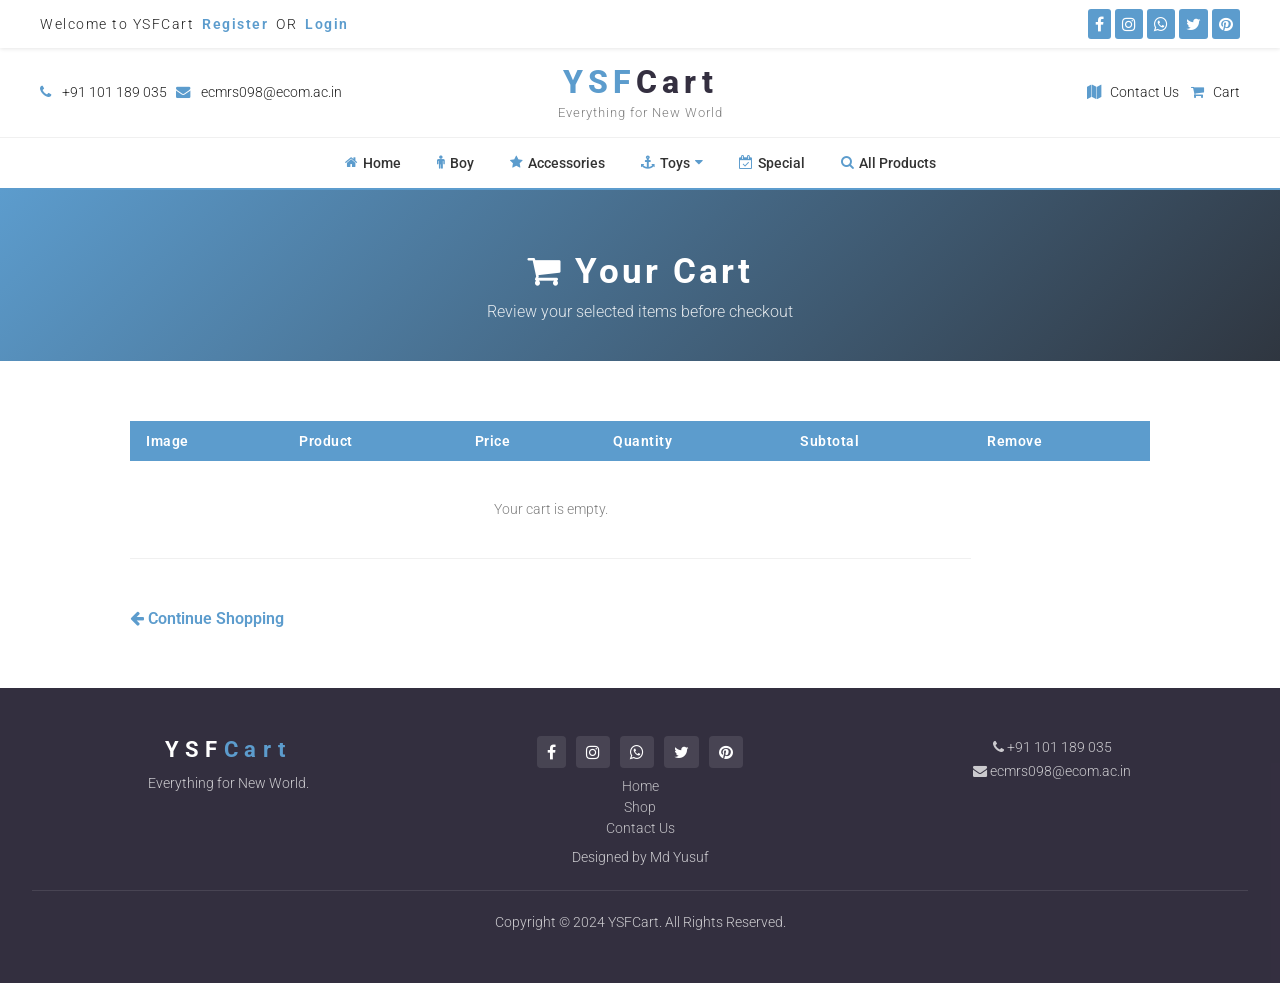
<file: pages/cart.html>
<!DOCTYPE html>
<html lang="en">
<head>
    <meta charset="UTF-8">
    <meta name="viewport" content="width=device-width, initial-scale=1.0">
    <meta name="description" content="Your YSFCart shopping cart — review and checkout your selected items.">
    <title>Cart — YSFCart</title>
    <link rel="preconnect" href="https://fonts.googleapis.com">
    <link rel="preconnect" href="https://fonts.gstatic.com" crossorigin>
    <link href="https://fonts.googleapis.com/css2?family=Akaya+Kanadaka&family=Roboto:wght@300;400;500&display=swap" rel="stylesheet">
    <link rel="stylesheet" href="https://cdnjs.cloudflare.com/ajax/libs/font-awesome/4.7.0/css/font-awesome.min.css">
    <link rel="stylesheet" href="../assets/css/styles.css">
    <link rel="stylesheet" href="../assets/css/mediaquery.css">
    <style>
        .qty-btn {
            background: #eee;
            border: 1px solid #ddd;
            padding: 2px 8px;
            cursor: pointer;
            border-radius: 3px;
            font-size: 0.9rem;
            transition: background 0.2s;
        }
        .qty-btn:hover { background: var(--primary); color: white; border-color: var(--primary); }
        .remove-btn {
            background: none;
            border: none;
            color: #e74c3c;
            cursor: pointer;
            font-size: 1.1rem;
            padding: 4px 8px;
            border-radius: 3px;
            transition: background 0.2s;
        }
        .remove-btn:hover { background: #ffeaea; }
        .btn-checkout {
            padding: 12px 36px;
            background: var(--primary);
            color: white;
            border: none;
            border-radius: 6px;
            font-size: 1rem;
            font-weight: 600;
            cursor: pointer;
            letter-spacing: 1px;
            transition: background 0.3s, transform 0.2s;
        }
        .btn-checkout:hover { background: var(--primary-dark); transform: translateY(-2px); }
    </style>
</head>
<body>

<!-- ===== TOPBAR ===== -->
<nav class="nav1">
    <div class="left">
        <span>Welcome to YSFCart</span>
        <a href="register.html">Register</a> OR
        <a href="login.html">Login</a>
    </div>
    <div class="right">
        <i class="fa fa-facebook"></i>
        <i class="fa fa-instagram"></i>
        <i class="fa fa-whatsapp"></i>
        <i class="fa fa-twitter"></i>
        <i class="fa fa-pinterest"></i>
    </div>
</nav>

<!-- ===== BRAND BAR ===== -->
<nav class="nav2">
    <div class="nav2-left">
        <i class="fa fa-phone"></i> +91 101 189 035
        &nbsp;&nbsp;<i class="fa fa-envelope"></i> ecmrs098@ecom.ac.in
    </div>
    <div class="nav2-center">
        <a href="../index.html">
            <h1>YSF<span>Cart</span></h1>
        </a>
        <p>Everything for New World</p>
    </div>
    <div class="nav2-right">
        <a href="contact.html"><i class="fa fa-map"></i> Contact Us</a>
        &nbsp;&nbsp;
        <a href="cart.html" style="position:relative;">
            <i class="fa fa-shopping-cart"></i> Cart
            <span id="cart-count" style="display:none;position:absolute;top:-8px;right:-10px;background:red;color:#fff;border-radius:50%;width:18px;height:18px;font-size:0.7rem;line-height:18px;text-align:center;font-weight:700;"></span>
        </a>
    </div>
</nav>

<!-- ===== MAIN NAV ===== -->
<nav class="nav3">
    <ul>
        <li><a href="../index.html"><i class="fa fa-home"></i> Home</a></li>
        <li><a href="shop.html?cat=boy"><i class="fa fa-male"></i> Boy</a></li>
        <li><a href="shop.html?cat=accessories"><i class="fa fa-star"></i> Accessories</a></li>
        <li>
            <a href="shop.html?cat=toys"><i class="fa fa-anchor"></i> Toys <i class="fa fa-caret-down"></i></a>
            <ul>
                <li><a href="shop.html?cat=wooden"><i class="fa fa-clipboard"></i> Wooden</a></li>
                <li><a href="shop.html?cat=plastic"><i class="fa fa-circle-o"></i> Plastic</a></li>
                <li><a href="shop.html?cat=mattel"><i class="fa fa-gavel"></i> Mattel</a></li>
            </ul>
        </li>
        <li><a href="shop.html?cat=special"><i class="fa fa-calendar-check-o"></i> Special</a></li>
        <li><a href="shop.html"><i class="fa fa-search"></i> All Products</a></li>
    </ul>
</nav>

<i class="fa fa-bars" id="menubar"></i>
<div id="sidenav-overlay"></div>
<section id="sidenav">
    <ul>
        <li><a href="../index.html"><i class="fa fa-home"></i> Home</a></li>
        <li><a href="shop.html"><i class="fa fa-search"></i> All Products</a></li>
        <li><a href="cart.html"><i class="fa fa-shopping-cart"></i> Cart</a></li>
        <li><a href="contact.html"><i class="fa fa-map"></i> Contact</a></li>
        <li><a href="login.html"><i class="fa fa-sign-in"></i> Login</a></li>
        <li><a href="register.html"><i class="fa fa-user-plus"></i> Register</a></li>
    </ul>
</section>

<!-- ===== CART CONTENT ===== -->
<div class="page-hero">
    <h1><i class="fa fa-shopping-cart"></i> Your Cart</h1>
    <p>Review your selected items before checkout</p>
</div>

<div class="page-content">
    <div style="overflow-x:auto;">
        <table class="cart-table">
            <thead>
                <tr>
                    <th>Image</th>
                    <th>Product</th>
                    <th>Price</th>
                    <th>Quantity</th>
                    <th>Subtotal</th>
                    <th>Remove</th>
                </tr>
            </thead>
            <tbody id="cart-items">
                <!-- Populated by main.js -->
            </tbody>
        </table>
    </div>

    <div class="cart-summary" id="cart-summary">
        <p class="total">Total: <span id="cart-total">$0.00</span></p>
        <button class="btn-checkout" onclick="alert('Checkout coming soon!')">
            <i class="fa fa-credit-card"></i> Proceed to Checkout
        </button>
    </div>

    <p style="margin-top:20px;">
        <a href="shop.html" style="color:var(--primary);font-weight:600;">
            <i class="fa fa-arrow-left"></i> Continue Shopping
        </a>
    </p>
</div>

<!-- ===== FOOTER ===== -->
<footer>
    <div class="footer-col">
        <h2>YSF<span>Cart</span></h2>
        <p>Everything for New World.</p>
    </div>
    <div class="footer-col">
        <div class="social-icons">
            <i class="fa fa-facebook"></i>
            <i class="fa fa-instagram"></i>
            <i class="fa fa-whatsapp"></i>
            <i class="fa fa-twitter"></i>
            <i class="fa fa-pinterest"></i>
        </div>
        <div class="footer-links">
            <a href="../index.html">Home</a>
            <a href="shop.html">Shop</a>
            <a href="contact.html">Contact Us</a>
        </div>
        <p style="margin-top:10px;">Designed by Md Yusuf</p>
    </div>
    <div class="footer-col">
        <p><i class="fa fa-phone"></i> +91 101 189 035<br>
           <i class="fa fa-envelope"></i> ecmrs098@ecom.ac.in</p>
    </div>
    <div class="footer-bottom">
        <p>Copyright &copy; 2024 YSFCart. All Rights Reserved.</p>
    </div>
</footer>

<script src="../assets/js/main.js"></script>
</body>
</html>
</file>
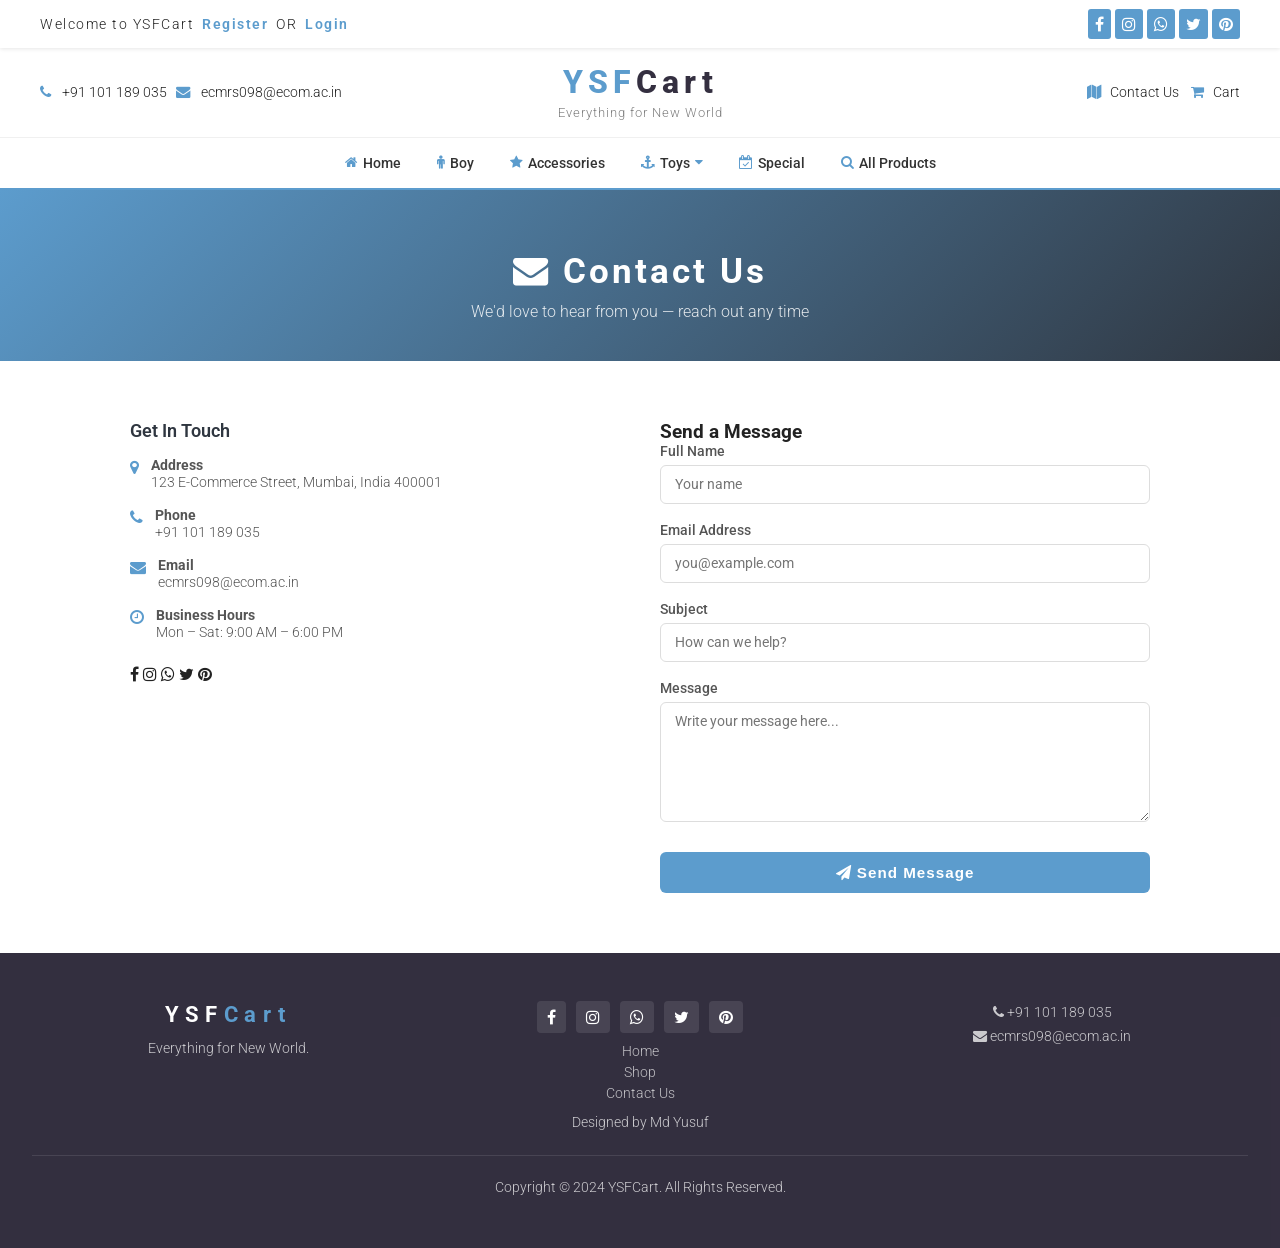
<file: pages/contact.html>
<!DOCTYPE html>
<html lang="en">
<head>
    <meta charset="UTF-8">
    <meta name="viewport" content="width=device-width, initial-scale=1.0">
    <meta name="description" content="Get in touch with YSFCart — we're here to help with orders, queries, and more.">
    <title>Contact Us — YSFCart</title>
    <link rel="preconnect" href="https://fonts.googleapis.com">
    <link rel="preconnect" href="https://fonts.gstatic.com" crossorigin>
    <link href="https://fonts.googleapis.com/css2?family=Akaya+Kanadaka&family=Roboto:wght@300;400;500&display=swap" rel="stylesheet">
    <link rel="stylesheet" href="https://cdnjs.cloudflare.com/ajax/libs/font-awesome/4.7.0/css/font-awesome.min.css">
    <link rel="stylesheet" href="../assets/css/styles.css">
    <link rel="stylesheet" href="../assets/css/mediaquery.css">
</head>
<body>

<!-- ===== TOPBAR ===== -->
<nav class="nav1">
    <div class="left">
        <span>Welcome to YSFCart</span>
        <a href="register.html">Register</a> OR
        <a href="login.html">Login</a>
    </div>
    <div class="right">
        <i class="fa fa-facebook"></i>
        <i class="fa fa-instagram"></i>
        <i class="fa fa-whatsapp"></i>
        <i class="fa fa-twitter"></i>
        <i class="fa fa-pinterest"></i>
    </div>
</nav>

<!-- ===== BRAND BAR ===== -->
<nav class="nav2">
    <div class="nav2-left">
        <i class="fa fa-phone"></i> +91 101 189 035
        &nbsp;&nbsp;<i class="fa fa-envelope"></i> ecmrs098@ecom.ac.in
    </div>
    <div class="nav2-center">
        <a href="../index.html">
            <h1>YSF<span>Cart</span></h1>
        </a>
        <p>Everything for New World</p>
    </div>
    <div class="nav2-right">
        <a href="contact.html"><i class="fa fa-map"></i> Contact Us</a>
        &nbsp;&nbsp;
        <a href="cart.html" style="position:relative;">
            <i class="fa fa-shopping-cart"></i> Cart
            <span id="cart-count" style="display:none;position:absolute;top:-8px;right:-10px;background:red;color:#fff;border-radius:50%;width:18px;height:18px;font-size:0.7rem;line-height:18px;text-align:center;font-weight:700;"></span>
        </a>
    </div>
</nav>

<!-- ===== MAIN NAV ===== -->
<nav class="nav3">
    <ul>
        <li><a href="../index.html"><i class="fa fa-home"></i> Home</a></li>
        <li><a href="shop.html?cat=boy"><i class="fa fa-male"></i> Boy</a></li>
        <li><a href="shop.html?cat=accessories"><i class="fa fa-star"></i> Accessories</a></li>
        <li>
            <a href="shop.html?cat=toys"><i class="fa fa-anchor"></i> Toys <i class="fa fa-caret-down"></i></a>
            <ul>
                <li><a href="shop.html?cat=wooden"><i class="fa fa-clipboard"></i> Wooden</a></li>
                <li><a href="shop.html?cat=plastic"><i class="fa fa-circle-o"></i> Plastic</a></li>
                <li><a href="shop.html?cat=mattel"><i class="fa fa-gavel"></i> Mattel</a></li>
            </ul>
        </li>
        <li><a href="shop.html?cat=special"><i class="fa fa-calendar-check-o"></i> Special</a></li>
        <li><a href="shop.html"><i class="fa fa-search"></i> All Products</a></li>
    </ul>
</nav>

<i class="fa fa-bars" id="menubar"></i>
<div id="sidenav-overlay"></div>
<section id="sidenav">
    <ul>
        <li><a href="../index.html"><i class="fa fa-home"></i> Home</a></li>
        <li><a href="shop.html"><i class="fa fa-search"></i> All Products</a></li>
        <li><a href="cart.html"><i class="fa fa-shopping-cart"></i> Cart</a></li>
        <li><a href="contact.html"><i class="fa fa-map"></i> Contact</a></li>
        <li><a href="login.html"><i class="fa fa-sign-in"></i> Login</a></li>
        <li><a href="register.html"><i class="fa fa-user-plus"></i> Register</a></li>
    </ul>
</section>

<!-- ===== CONTACT CONTENT ===== -->
<div class="page-hero">
    <h1><i class="fa fa-envelope"></i> Contact Us</h1>
    <p>We'd love to hear from you — reach out any time</p>
</div>

<div class="page-content">
    <div class="contact-grid">

        <!-- Contact Info -->
        <div class="contact-info">
            <h3>Get In Touch</h3>

            <div class="info-item">
                <i class="fa fa-map-marker"></i>
                <div>
                    <strong>Address</strong><br>
                    123 E-Commerce Street, Mumbai, India 400001
                </div>
            </div>

            <div class="info-item">
                <i class="fa fa-phone"></i>
                <div>
                    <strong>Phone</strong><br>
                    +91 101 189 035
                </div>
            </div>

            <div class="info-item">
                <i class="fa fa-envelope"></i>
                <div>
                    <strong>Email</strong><br>
                    ecmrs098@ecom.ac.in
                </div>
            </div>

            <div class="info-item">
                <i class="fa fa-clock-o"></i>
                <div>
                    <strong>Business Hours</strong><br>
                    Mon – Sat: 9:00 AM – 6:00 PM
                </div>
            </div>

            <div style="margin-top:24px;">
                <div class="social-icons" style="justify-content:flex-start;">
                    <i class="fa fa-facebook"></i>
                    <i class="fa fa-instagram"></i>
                    <i class="fa fa-whatsapp"></i>
                    <i class="fa fa-twitter"></i>
                    <i class="fa fa-pinterest"></i>
                </div>
            </div>
        </div>

        <!-- Contact Form -->
        <div class="contact-form">
            <h3>Send a Message</h3>
            <form id="contact-form" novalidate>
                <div class="form-group">
                    <label for="contact-name">Full Name</label>
                    <input type="text" id="contact-name" name="name" placeholder="Your name" required>
                </div>
                <div class="form-group">
                    <label for="contact-email">Email Address</label>
                    <input type="email" id="contact-email" name="email" placeholder="you@example.com" required>
                </div>
                <div class="form-group">
                    <label for="contact-subject">Subject</label>
                    <input type="text" id="contact-subject" name="subject" placeholder="How can we help?">
                </div>
                <div class="form-group">
                    <label for="contact-message">Message</label>
                    <textarea id="contact-message" name="message" placeholder="Write your message here..." required></textarea>
                </div>
                <button type="submit" class="btn-primary">
                    <i class="fa fa-paper-plane"></i> Send Message
                </button>
            </form>
        </div>

    </div>
</div>

<!-- ===== FOOTER ===== -->
<footer>
    <div class="footer-col">
        <h2>YSF<span>Cart</span></h2>
        <p>Everything for New World.</p>
    </div>
    <div class="footer-col">
        <div class="social-icons">
            <i class="fa fa-facebook"></i>
            <i class="fa fa-instagram"></i>
            <i class="fa fa-whatsapp"></i>
            <i class="fa fa-twitter"></i>
            <i class="fa fa-pinterest"></i>
        </div>
        <div class="footer-links">
            <a href="../index.html">Home</a>
            <a href="shop.html">Shop</a>
            <a href="contact.html">Contact Us</a>
        </div>
        <p style="margin-top:10px;">Designed by Md Yusuf</p>
    </div>
    <div class="footer-col">
        <p><i class="fa fa-phone"></i> +91 101 189 035<br>
           <i class="fa fa-envelope"></i> ecmrs098@ecom.ac.in</p>
    </div>
    <div class="footer-bottom">
        <p>Copyright &copy; 2024 YSFCart. All Rights Reserved.</p>
    </div>
</footer>

<script src="../assets/js/main.js"></script>
</body>
</html>
</file>
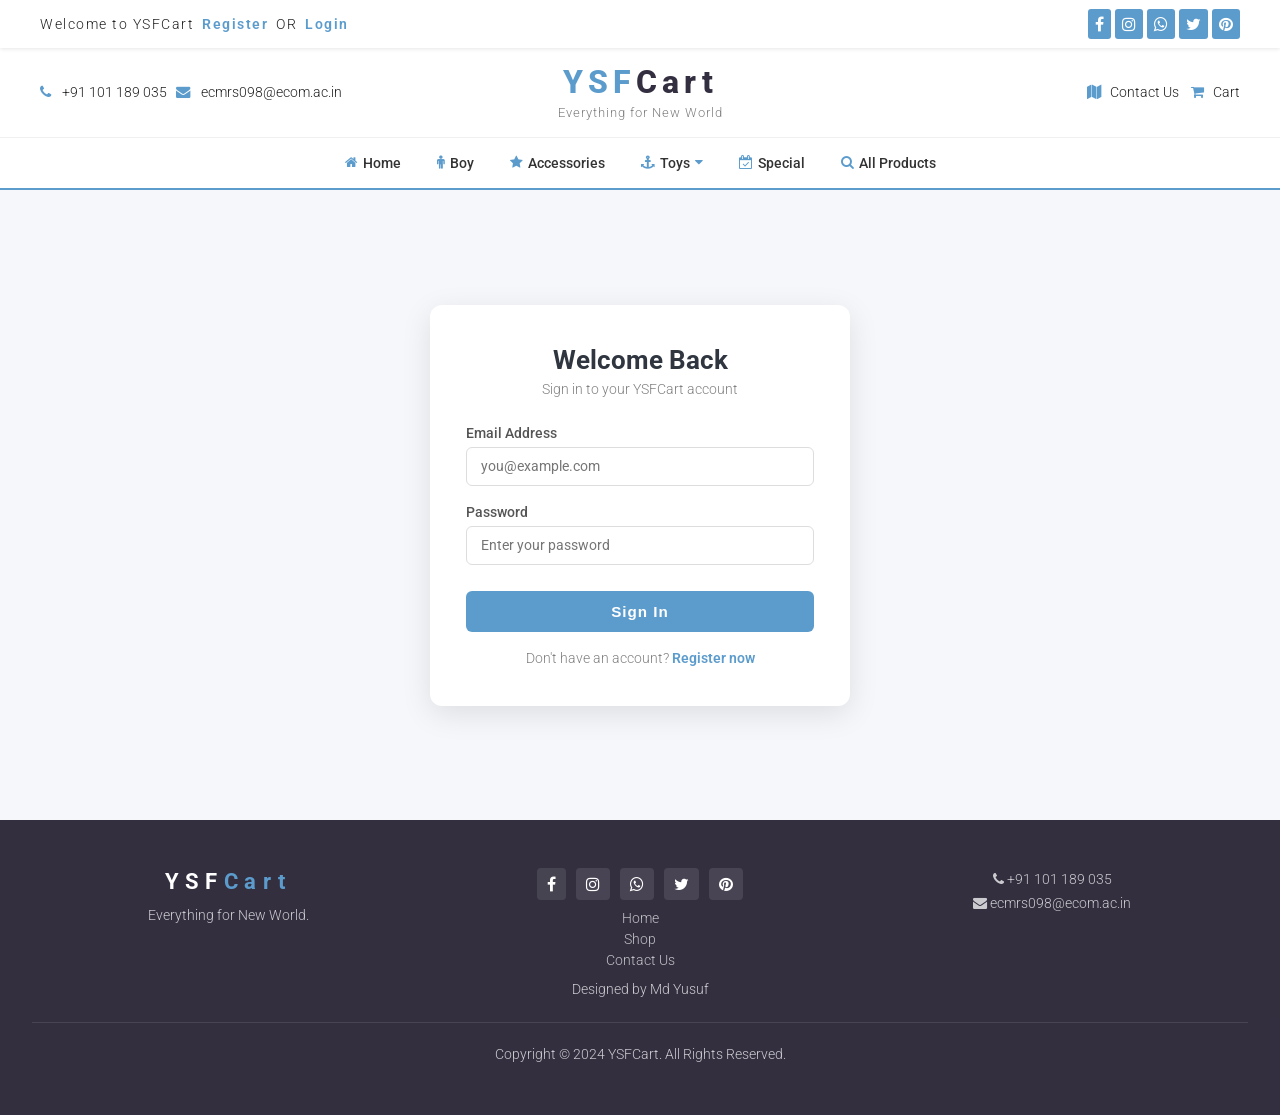
<file: pages/login.html>
<!DOCTYPE html>
<html lang="en">
<head>
    <meta charset="UTF-8">
    <meta name="viewport" content="width=device-width, initial-scale=1.0">
    <meta name="description" content="Login to your YSFCart account to manage orders, wishlist, and more.">
    <title>Login — YSFCart</title>
    <link rel="preconnect" href="https://fonts.googleapis.com">
    <link rel="preconnect" href="https://fonts.gstatic.com" crossorigin>
    <link href="https://fonts.googleapis.com/css2?family=Akaya+Kanadaka&family=Roboto:wght@300;400;500&display=swap" rel="stylesheet">
    <link rel="stylesheet" href="https://cdnjs.cloudflare.com/ajax/libs/font-awesome/4.7.0/css/font-awesome.min.css">
    <link rel="stylesheet" href="../assets/css/styles.css">
    <link rel="stylesheet" href="../assets/css/mediaquery.css">
</head>
<body>

<!-- ===== TOPBAR ===== -->
<nav class="nav1">
    <div class="left">
        <span>Welcome to YSFCart</span>
        <a href="register.html">Register</a> OR
        <a href="login.html">Login</a>
    </div>
    <div class="right">
        <i class="fa fa-facebook"></i>
        <i class="fa fa-instagram"></i>
        <i class="fa fa-whatsapp"></i>
        <i class="fa fa-twitter"></i>
        <i class="fa fa-pinterest"></i>
    </div>
</nav>

<!-- ===== BRAND BAR ===== -->
<nav class="nav2">
    <div class="nav2-left">
        <i class="fa fa-phone"></i> +91 101 189 035
        &nbsp;&nbsp;<i class="fa fa-envelope"></i> ecmrs098@ecom.ac.in
    </div>
    <div class="nav2-center">
        <a href="../index.html">
            <h1>YSF<span>Cart</span></h1>
        </a>
        <p>Everything for New World</p>
    </div>
    <div class="nav2-right">
        <a href="contact.html"><i class="fa fa-map"></i> Contact Us</a>
        &nbsp;&nbsp;
        <a href="cart.html" style="position:relative;">
            <i class="fa fa-shopping-cart"></i> Cart
            <span id="cart-count" style="display:none;position:absolute;top:-8px;right:-10px;background:red;color:#fff;border-radius:50%;width:18px;height:18px;font-size:0.7rem;line-height:18px;text-align:center;font-weight:700;"></span>
        </a>
    </div>
</nav>

<!-- ===== MAIN NAV ===== -->
<nav class="nav3">
    <ul>
        <li><a href="../index.html"><i class="fa fa-home"></i> Home</a></li>
        <li><a href="shop.html?cat=boy"><i class="fa fa-male"></i> Boy</a></li>
        <li><a href="shop.html?cat=accessories"><i class="fa fa-star"></i> Accessories</a></li>
        <li>
            <a href="shop.html?cat=toys"><i class="fa fa-anchor"></i> Toys <i class="fa fa-caret-down"></i></a>
            <ul>
                <li><a href="shop.html?cat=wooden"><i class="fa fa-clipboard"></i> Wooden</a></li>
                <li><a href="shop.html?cat=plastic"><i class="fa fa-circle-o"></i> Plastic</a></li>
                <li><a href="shop.html?cat=mattel"><i class="fa fa-gavel"></i> Mattel</a></li>
            </ul>
        </li>
        <li><a href="shop.html?cat=special"><i class="fa fa-calendar-check-o"></i> Special</a></li>
        <li><a href="shop.html"><i class="fa fa-search"></i> All Products</a></li>
    </ul>
</nav>

<i class="fa fa-bars" id="menubar"></i>
<div id="sidenav-overlay"></div>
<section id="sidenav">
    <ul>
        <li><a href="../index.html"><i class="fa fa-home"></i> Home</a></li>
        <li><a href="shop.html"><i class="fa fa-search"></i> All Products</a></li>
        <li><a href="cart.html"><i class="fa fa-shopping-cart"></i> Cart</a></li>
        <li><a href="contact.html"><i class="fa fa-map"></i> Contact</a></li>
        <li><a href="login.html"><i class="fa fa-sign-in"></i> Login</a></li>
        <li><a href="register.html"><i class="fa fa-user-plus"></i> Register</a></li>
    </ul>
</section>

<!-- ===== LOGIN FORM ===== -->
<div class="auth-wrapper">
    <div class="auth-card">
        <h2>Welcome Back</h2>
        <p class="auth-subtitle">Sign in to your YSFCart account</p>

        <form id="login-form" novalidate>
            <div class="form-group">
                <label for="login-email">Email Address</label>
                <input type="email" id="login-email" name="email" placeholder="you@example.com" required>
            </div>
            <div class="form-group">
                <label for="login-password">Password</label>
                <input type="password" id="login-password" name="password" placeholder="Enter your password" required>
            </div>
            <button type="submit" class="btn-primary">Sign In</button>
        </form>

        <p class="auth-switch">
            Don't have an account? <a href="register.html">Register now</a>
        </p>
    </div>
</div>

<!-- ===== FOOTER ===== -->
<footer>
    <div class="footer-col">
        <h2>YSF<span>Cart</span></h2>
        <p>Everything for New World.</p>
    </div>
    <div class="footer-col">
        <div class="social-icons">
            <i class="fa fa-facebook"></i>
            <i class="fa fa-instagram"></i>
            <i class="fa fa-whatsapp"></i>
            <i class="fa fa-twitter"></i>
            <i class="fa fa-pinterest"></i>
        </div>
        <div class="footer-links">
            <a href="../index.html">Home</a>
            <a href="shop.html">Shop</a>
            <a href="contact.html">Contact Us</a>
        </div>
        <p style="margin-top:10px;">Designed by Md Yusuf</p>
    </div>
    <div class="footer-col">
        <p><i class="fa fa-phone"></i> +91 101 189 035<br>
           <i class="fa fa-envelope"></i> ecmrs098@ecom.ac.in</p>
    </div>
    <div class="footer-bottom">
        <p>Copyright &copy; 2024 YSFCart. All Rights Reserved.</p>
    </div>
</footer>

<script src="../assets/js/main.js"></script>
</body>
</html>
</file>
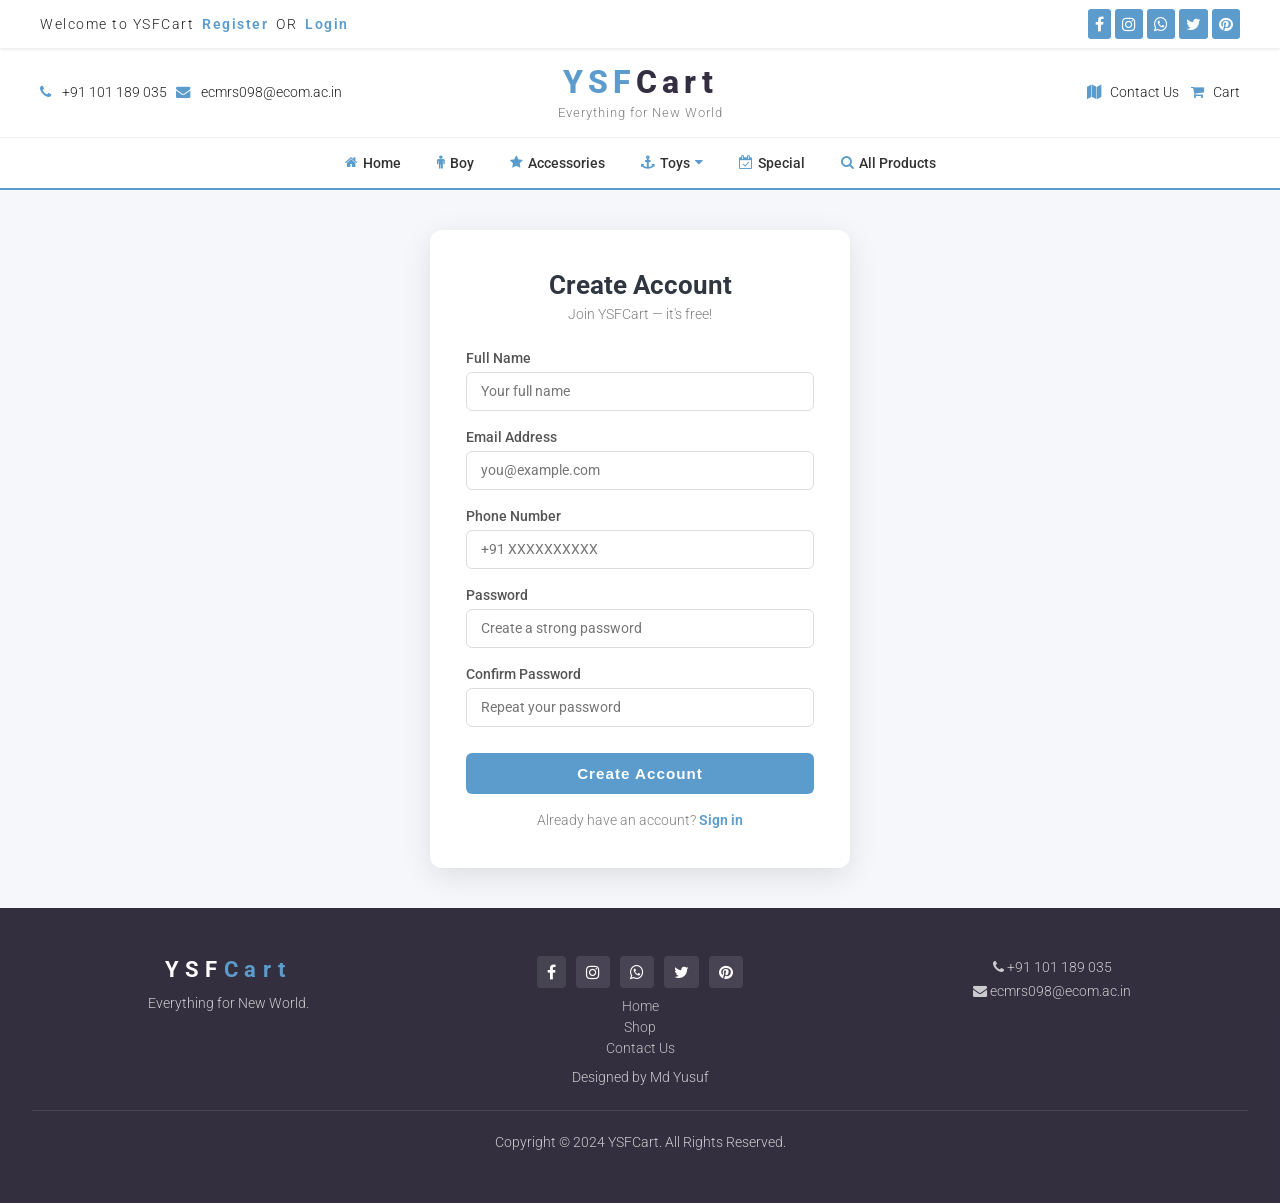
<file: pages/register.html>
<!DOCTYPE html>
<html lang="en">
<head>
    <meta charset="UTF-8">
    <meta name="viewport" content="width=device-width, initial-scale=1.0">
    <meta name="description" content="Create a new YSFCart account and start shopping today.">
    <title>Register — YSFCart</title>
    <link rel="preconnect" href="https://fonts.googleapis.com">
    <link rel="preconnect" href="https://fonts.gstatic.com" crossorigin>
    <link href="https://fonts.googleapis.com/css2?family=Akaya+Kanadaka&family=Roboto:wght@300;400;500&display=swap" rel="stylesheet">
    <link rel="stylesheet" href="https://cdnjs.cloudflare.com/ajax/libs/font-awesome/4.7.0/css/font-awesome.min.css">
    <link rel="stylesheet" href="../assets/css/styles.css">
    <link rel="stylesheet" href="../assets/css/mediaquery.css">
</head>
<body>

<!-- ===== TOPBAR ===== -->
<nav class="nav1">
    <div class="left">
        <span>Welcome to YSFCart</span>
        <a href="register.html">Register</a> OR
        <a href="login.html">Login</a>
    </div>
    <div class="right">
        <i class="fa fa-facebook"></i>
        <i class="fa fa-instagram"></i>
        <i class="fa fa-whatsapp"></i>
        <i class="fa fa-twitter"></i>
        <i class="fa fa-pinterest"></i>
    </div>
</nav>

<!-- ===== BRAND BAR ===== -->
<nav class="nav2">
    <div class="nav2-left">
        <i class="fa fa-phone"></i> +91 101 189 035
        &nbsp;&nbsp;<i class="fa fa-envelope"></i> ecmrs098@ecom.ac.in
    </div>
    <div class="nav2-center">
        <a href="../index.html">
            <h1>YSF<span>Cart</span></h1>
        </a>
        <p>Everything for New World</p>
    </div>
    <div class="nav2-right">
        <a href="contact.html"><i class="fa fa-map"></i> Contact Us</a>
        &nbsp;&nbsp;
        <a href="cart.html" style="position:relative;">
            <i class="fa fa-shopping-cart"></i> Cart
            <span id="cart-count" style="display:none;position:absolute;top:-8px;right:-10px;background:red;color:#fff;border-radius:50%;width:18px;height:18px;font-size:0.7rem;line-height:18px;text-align:center;font-weight:700;"></span>
        </a>
    </div>
</nav>

<!-- ===== MAIN NAV ===== -->
<nav class="nav3">
    <ul>
        <li><a href="../index.html"><i class="fa fa-home"></i> Home</a></li>
        <li><a href="shop.html?cat=boy"><i class="fa fa-male"></i> Boy</a></li>
        <li><a href="shop.html?cat=accessories"><i class="fa fa-star"></i> Accessories</a></li>
        <li>
            <a href="shop.html?cat=toys"><i class="fa fa-anchor"></i> Toys <i class="fa fa-caret-down"></i></a>
            <ul>
                <li><a href="shop.html?cat=wooden"><i class="fa fa-clipboard"></i> Wooden</a></li>
                <li><a href="shop.html?cat=plastic"><i class="fa fa-circle-o"></i> Plastic</a></li>
                <li><a href="shop.html?cat=mattel"><i class="fa fa-gavel"></i> Mattel</a></li>
            </ul>
        </li>
        <li><a href="shop.html?cat=special"><i class="fa fa-calendar-check-o"></i> Special</a></li>
        <li><a href="shop.html"><i class="fa fa-search"></i> All Products</a></li>
    </ul>
</nav>

<i class="fa fa-bars" id="menubar"></i>
<div id="sidenav-overlay"></div>
<section id="sidenav">
    <ul>
        <li><a href="../index.html"><i class="fa fa-home"></i> Home</a></li>
        <li><a href="shop.html"><i class="fa fa-search"></i> All Products</a></li>
        <li><a href="cart.html"><i class="fa fa-shopping-cart"></i> Cart</a></li>
        <li><a href="contact.html"><i class="fa fa-map"></i> Contact</a></li>
        <li><a href="login.html"><i class="fa fa-sign-in"></i> Login</a></li>
        <li><a href="register.html"><i class="fa fa-user-plus"></i> Register</a></li>
    </ul>
</section>

<!-- ===== REGISTER FORM ===== -->
<div class="auth-wrapper">
    <div class="auth-card">
        <h2>Create Account</h2>
        <p class="auth-subtitle">Join YSFCart — it's free!</p>

        <form id="register-form" novalidate>
            <div class="form-group">
                <label for="reg-name">Full Name</label>
                <input type="text" id="reg-name" name="name" placeholder="Your full name" required>
            </div>
            <div class="form-group">
                <label for="reg-email">Email Address</label>
                <input type="email" id="reg-email" name="email" placeholder="you@example.com" required>
            </div>
            <div class="form-group">
                <label for="reg-phone">Phone Number</label>
                <input type="tel" id="reg-phone" name="phone" placeholder="+91 XXXXXXXXXX">
            </div>
            <div class="form-group">
                <label for="reg-password">Password</label>
                <input type="password" id="reg-password" name="password" placeholder="Create a strong password" required>
            </div>
            <div class="form-group">
                <label for="reg-confirm">Confirm Password</label>
                <input type="password" id="reg-confirm" name="confirm" placeholder="Repeat your password" required>
            </div>
            <button type="submit" class="btn-primary">Create Account</button>
        </form>

        <p class="auth-switch">
            Already have an account? <a href="login.html">Sign in</a>
        </p>
    </div>
</div>

<!-- ===== FOOTER ===== -->
<footer>
    <div class="footer-col">
        <h2>YSF<span>Cart</span></h2>
        <p>Everything for New World.</p>
    </div>
    <div class="footer-col">
        <div class="social-icons">
            <i class="fa fa-facebook"></i>
            <i class="fa fa-instagram"></i>
            <i class="fa fa-whatsapp"></i>
            <i class="fa fa-twitter"></i>
            <i class="fa fa-pinterest"></i>
        </div>
        <div class="footer-links">
            <a href="../index.html">Home</a>
            <a href="shop.html">Shop</a>
            <a href="contact.html">Contact Us</a>
        </div>
        <p style="margin-top:10px;">Designed by Md Yusuf</p>
    </div>
    <div class="footer-col">
        <p><i class="fa fa-phone"></i> +91 101 189 035<br>
           <i class="fa fa-envelope"></i> ecmrs098@ecom.ac.in</p>
    </div>
    <div class="footer-bottom">
        <p>Copyright &copy; 2024 YSFCart. All Rights Reserved.</p>
    </div>
</footer>

<script src="../assets/js/main.js"></script>
</body>
</html>
</file>
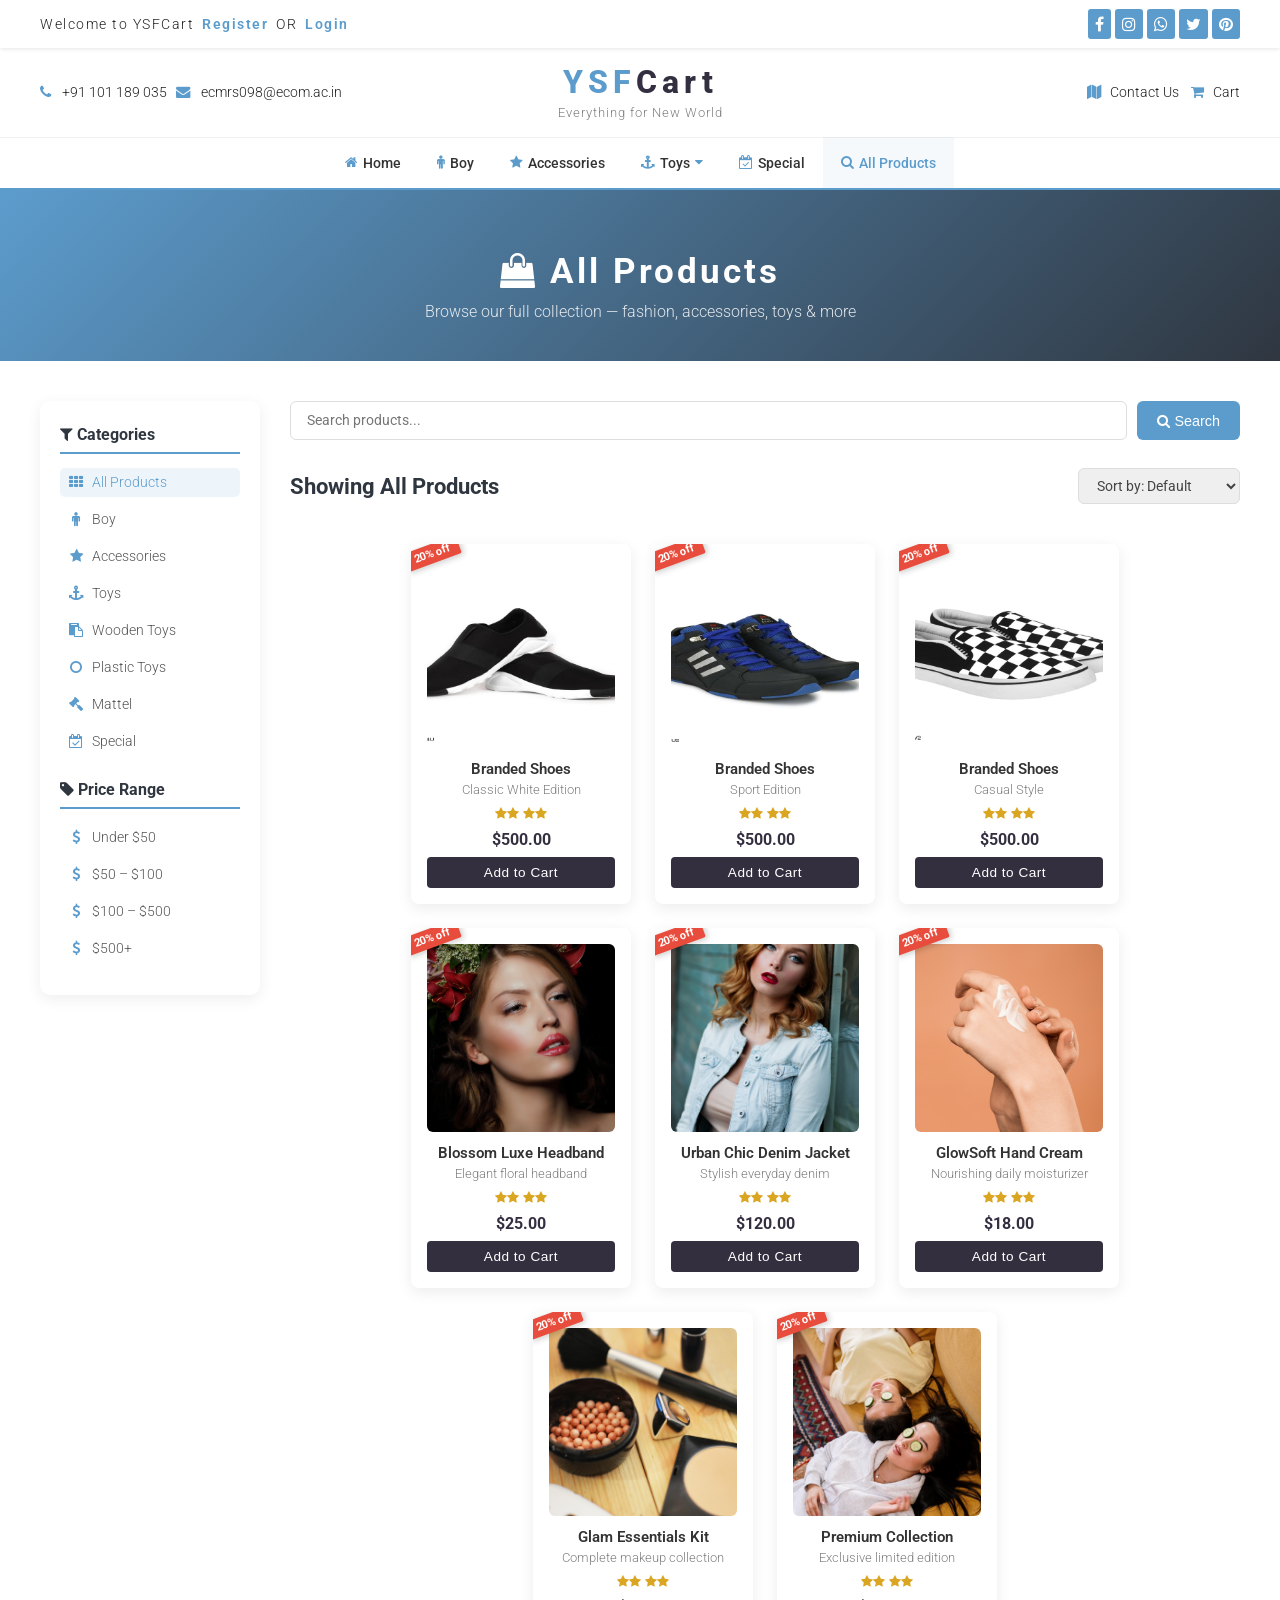
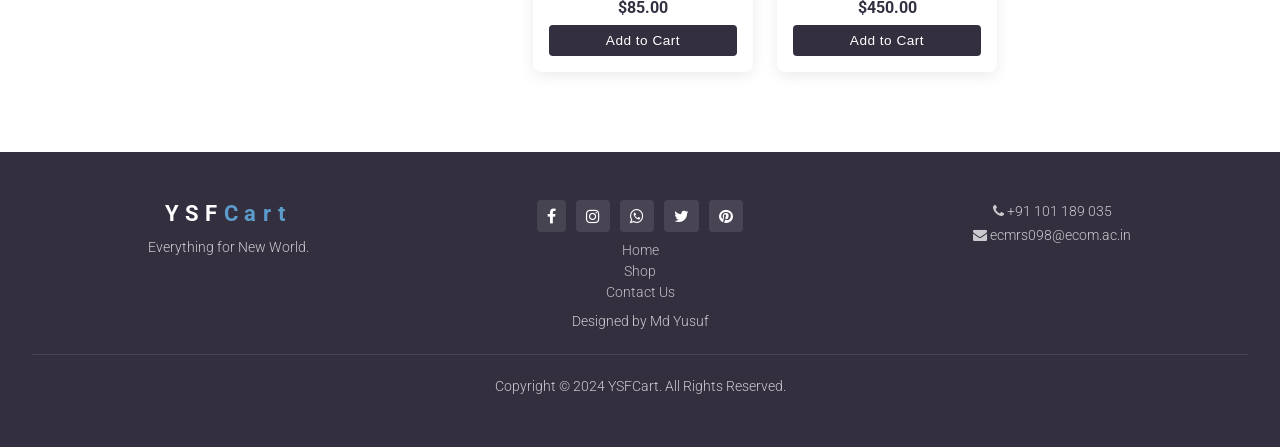
<file: pages/shop.html>
<!DOCTYPE html>
<html lang="en">
<head>
    <meta charset="UTF-8">
    <meta name="viewport" content="width=device-width, initial-scale=1.0">
    <meta name="description" content="Browse all products on YSFCart — shoes, accessories, toys, beauty, and more.">
    <title>Shop — YSFCart</title>
    <link rel="preconnect" href="https://fonts.googleapis.com">
    <link rel="preconnect" href="https://fonts.gstatic.com" crossorigin>
    <link href="https://fonts.googleapis.com/css2?family=Akaya+Kanadaka&family=Roboto:wght@300;400;500&display=swap" rel="stylesheet">
    <link rel="stylesheet" href="https://cdnjs.cloudflare.com/ajax/libs/font-awesome/4.7.0/css/font-awesome.min.css">
    <link rel="stylesheet" href="../assets/css/styles.css">
    <link rel="stylesheet" href="../assets/css/mediaquery.css">
    <style>
        .shop-layout {
            display: flex;
            gap: 30px;
            padding: 40px;
            align-items: flex-start;
        }
        .shop-sidebar {
            flex: 0 0 220px;
            background: #fff;
            border-radius: 10px;
            padding: 24px 20px;
            box-shadow: 0 4px 15px rgba(0,0,0,0.07);
            position: sticky;
            top: 20px;
        }
        .shop-sidebar h3 {
            font-size: 1rem;
            font-weight: 700;
            color: var(--light);
            margin-bottom: 14px;
            padding-bottom: 8px;
            border-bottom: 2px solid var(--primary);
        }
        .shop-sidebar ul {
            list-style: none;
        }
        .shop-sidebar ul li {
            margin: 8px 0;
        }
        .shop-sidebar ul li a {
            color: #555;
            font-size: 0.9rem;
            display: flex;
            align-items: center;
            gap: 8px;
            padding: 6px 8px;
            border-radius: 5px;
            transition: all 0.2s;
            text-decoration: none;
        }
        .shop-sidebar ul li a:hover,
        .shop-sidebar ul li a.active {
            background: rgba(92,156,205,0.1);
            color: var(--primary);
        }
        .shop-sidebar ul li a i {
            color: var(--primary);
            width: 16px;
            text-align: center;
        }
        .shop-main { flex: 1; }
        .shop-header {
            display: flex;
            justify-content: space-between;
            align-items: center;
            margin-bottom: 24px;
            flex-wrap: wrap;
            gap: 12px;
        }
        .shop-header h2 {
            font-size: 1.4rem;
            font-weight: 700;
            color: var(--light);
        }
        .shop-header select {
            padding: 8px 14px;
            border: 1.5px solid #ddd;
            border-radius: 6px;
            font-size: 0.88rem;
            font-family: inherit;
            outline: none;
            cursor: pointer;
            color: #444;
        }
        .shop-search {
            display: flex;
            gap: 10px;
            margin-bottom: 28px;
        }
        .shop-search input {
            flex: 1;
            padding: 10px 16px;
            border: 1.5px solid #ddd;
            border-radius: 6px;
            font-size: 0.9rem;
            font-family: inherit;
            outline: none;
            transition: border-color 0.3s;
        }
        .shop-search input:focus { border-color: var(--primary); }
        .shop-search button {
            padding: 10px 20px;
            background: var(--primary);
            color: white;
            border: none;
            border-radius: 6px;
            cursor: pointer;
            font-size: 0.9rem;
            transition: background 0.3s;
        }
        .shop-search button:hover { background: var(--primary-dark); }
        @media (max-width: 768px) {
            .shop-layout { flex-direction: column; padding: 20px; }
            .shop-sidebar { position: static; width: 100%; }
        }
    </style>
</head>
<body>

<!-- ===== TOPBAR ===== -->
<nav class="nav1">
    <div class="left">
        <span>Welcome to YSFCart</span>
        <a href="register.html">Register</a> OR
        <a href="login.html">Login</a>
    </div>
    <div class="right">
        <i class="fa fa-facebook"></i>
        <i class="fa fa-instagram"></i>
        <i class="fa fa-whatsapp"></i>
        <i class="fa fa-twitter"></i>
        <i class="fa fa-pinterest"></i>
    </div>
</nav>

<!-- ===== BRAND BAR ===== -->
<nav class="nav2">
    <div class="nav2-left">
        <i class="fa fa-phone"></i> +91 101 189 035
        &nbsp;&nbsp;<i class="fa fa-envelope"></i> ecmrs098@ecom.ac.in
    </div>
    <div class="nav2-center">
        <a href="../index.html">
            <h1>YSF<span>Cart</span></h1>
        </a>
        <p>Everything for New World</p>
    </div>
    <div class="nav2-right">
        <a href="contact.html"><i class="fa fa-map"></i> Contact Us</a>
        &nbsp;&nbsp;
        <a href="cart.html" style="position:relative;">
            <i class="fa fa-shopping-cart"></i> Cart
            <span id="cart-count" style="display:none;position:absolute;top:-8px;right:-10px;background:red;color:#fff;border-radius:50%;width:18px;height:18px;font-size:0.7rem;line-height:18px;text-align:center;font-weight:700;"></span>
        </a>
    </div>
</nav>

<!-- ===== MAIN NAV ===== -->
<nav class="nav3">
    <ul>
        <li><a href="../index.html"><i class="fa fa-home"></i> Home</a></li>
        <li><a href="shop.html?cat=boy"><i class="fa fa-male"></i> Boy</a></li>
        <li><a href="shop.html?cat=accessories"><i class="fa fa-star"></i> Accessories</a></li>
        <li>
            <a href="shop.html?cat=toys"><i class="fa fa-anchor"></i> Toys <i class="fa fa-caret-down"></i></a>
            <ul>
                <li><a href="shop.html?cat=wooden"><i class="fa fa-clipboard"></i> Wooden</a></li>
                <li><a href="shop.html?cat=plastic"><i class="fa fa-circle-o"></i> Plastic</a></li>
                <li><a href="shop.html?cat=mattel"><i class="fa fa-gavel"></i> Mattel</a></li>
            </ul>
        </li>
        <li><a href="shop.html?cat=special"><i class="fa fa-calendar-check-o"></i> Special</a></li>
        <li><a href="shop.html" class="active"><i class="fa fa-search"></i> All Products</a></li>
    </ul>
</nav>

<i class="fa fa-bars" id="menubar"></i>
<div id="sidenav-overlay"></div>
<section id="sidenav">
    <ul>
        <li><a href="../index.html"><i class="fa fa-home"></i> Home</a></li>
        <li><a href="shop.html"><i class="fa fa-search"></i> All Products</a></li>
        <li><a href="cart.html"><i class="fa fa-shopping-cart"></i> Cart</a></li>
        <li><a href="contact.html"><i class="fa fa-map"></i> Contact</a></li>
        <li><a href="login.html"><i class="fa fa-sign-in"></i> Login</a></li>
        <li><a href="register.html"><i class="fa fa-user-plus"></i> Register</a></li>
    </ul>
</section>

<!-- ===== PAGE HERO ===== -->
<div class="page-hero">
    <h1><i class="fa fa-shopping-bag"></i> All Products</h1>
    <p>Browse our full collection — fashion, accessories, toys & more</p>
</div>

<!-- ===== SHOP LAYOUT ===== -->
<div class="shop-layout">

    <!-- Sidebar -->
    <aside class="shop-sidebar">
        <h3><i class="fa fa-filter"></i> Categories</h3>
        <ul>
            <li><a href="shop.html" class="active"><i class="fa fa-th"></i> All Products</a></li>
            <li><a href="shop.html?cat=boy"><i class="fa fa-male"></i> Boy</a></li>
            <li><a href="shop.html?cat=accessories"><i class="fa fa-star"></i> Accessories</a></li>
            <li><a href="shop.html?cat=toys"><i class="fa fa-anchor"></i> Toys</a></li>
            <li><a href="shop.html?cat=wooden"><i class="fa fa-clipboard"></i> Wooden Toys</a></li>
            <li><a href="shop.html?cat=plastic"><i class="fa fa-circle-o"></i> Plastic Toys</a></li>
            <li><a href="shop.html?cat=mattel"><i class="fa fa-gavel"></i> Mattel</a></li>
            <li><a href="shop.html?cat=special"><i class="fa fa-calendar-check-o"></i> Special</a></li>
        </ul>

        <h3 style="margin-top:24px;"><i class="fa fa-tag"></i> Price Range</h3>
        <ul>
            <li><a href="shop.html?price=0-50"><i class="fa fa-dollar"></i> Under $50</a></li>
            <li><a href="shop.html?price=50-100"><i class="fa fa-dollar"></i> $50 – $100</a></li>
            <li><a href="shop.html?price=100-500"><i class="fa fa-dollar"></i> $100 – $500</a></li>
            <li><a href="shop.html?price=500+"><i class="fa fa-dollar"></i> $500+</a></li>
        </ul>
    </aside>

    <!-- Main Content -->
    <div class="shop-main">
        <div class="shop-search">
            <input type="text" id="shop-search-input" placeholder="Search products...">
            <button onclick="alert('Search coming soon!')"><i class="fa fa-search"></i> Search</button>
        </div>

        <div class="shop-header">
            <h2>Showing All Products</h2>
            <select id="shop-sort">
                <option value="default">Sort by: Default</option>
                <option value="price-asc">Price: Low to High</option>
                <option value="price-desc">Price: High to Low</option>
                <option value="name-asc">Name: A to Z</option>
            </select>
        </div>

        <!-- Product Grid -->
        <div class="card-container">

            <div class="card">
                <span class="badge">20% off</span>
                <div class="card-img">
                    <img src="../assets/images/s2.jpg" alt="Branded Shoes - Classic White">
                </div>
                <h2>Branded Shoes</h2>
                <p class="card-desc">Classic White Edition</p>
                <div class="card-stars">
                    <i class="fa fa-star"></i><i class="fa fa-star"></i>
                    <i class="fa fa-star"></i><i class="fa fa-star"></i>
                </div>
                <p class="card-price">$500.00</p>
                <button class="btn-cart">Add to Cart</button>
            </div>

            <div class="card">
                <span class="badge">20% off</span>
                <div class="card-img">
                    <img src="../assets/images/s3.jpg" alt="Branded Shoes - Sport">
                </div>
                <h2>Branded Shoes</h2>
                <p class="card-desc">Sport Edition</p>
                <div class="card-stars">
                    <i class="fa fa-star"></i><i class="fa fa-star"></i>
                    <i class="fa fa-star"></i><i class="fa fa-star"></i>
                </div>
                <p class="card-price">$500.00</p>
                <button class="btn-cart">Add to Cart</button>
            </div>

            <div class="card">
                <span class="badge">20% off</span>
                <div class="card-img">
                    <img src="../assets/images/s8.jpg" alt="Branded Shoes - Casual">
                </div>
                <h2>Branded Shoes</h2>
                <p class="card-desc">Casual Style</p>
                <div class="card-stars">
                    <i class="fa fa-star"></i><i class="fa fa-star"></i>
                    <i class="fa fa-star"></i><i class="fa fa-star"></i>
                </div>
                <p class="card-price">$500.00</p>
                <button class="btn-cart">Add to Cart</button>
            </div>

            <div class="card">
                <span class="badge">20% off</span>
                <div class="card-img">
                    <img src="../assets/images/bu1.jpg" alt="Blossom Luxe Headband">
                </div>
                <h2>Blossom Luxe Headband</h2>
                <p class="card-desc">Elegant floral headband</p>
                <div class="card-stars">
                    <i class="fa fa-star"></i><i class="fa fa-star"></i>
                    <i class="fa fa-star"></i><i class="fa fa-star"></i>
                </div>
                <p class="card-price">$25.00</p>
                <button class="btn-cart">Add to Cart</button>
            </div>

            <div class="card">
                <span class="badge">20% off</span>
                <div class="card-img">
                    <img src="../assets/images/bu2.jpg" alt="Urban Chic Denim Jacket">
                </div>
                <h2>Urban Chic Denim Jacket</h2>
                <p class="card-desc">Stylish everyday denim</p>
                <div class="card-stars">
                    <i class="fa fa-star"></i><i class="fa fa-star"></i>
                    <i class="fa fa-star"></i><i class="fa fa-star"></i>
                </div>
                <p class="card-price">$120.00</p>
                <button class="btn-cart">Add to Cart</button>
            </div>

            <div class="card">
                <span class="badge">20% off</span>
                <div class="card-img">
                    <img src="../assets/images/bu3.jpg" alt="GlowSoft Hand Cream">
                </div>
                <h2>GlowSoft Hand Cream</h2>
                <p class="card-desc">Nourishing daily moisturizer</p>
                <div class="card-stars">
                    <i class="fa fa-star"></i><i class="fa fa-star"></i>
                    <i class="fa fa-star"></i><i class="fa fa-star"></i>
                </div>
                <p class="card-price">$18.00</p>
                <button class="btn-cart">Add to Cart</button>
            </div>

            <div class="card">
                <span class="badge">20% off</span>
                <div class="card-img">
                    <img src="../assets/images/bu4.jpg" alt="Glam Essentials Kit">
                </div>
                <h2>Glam Essentials Kit</h2>
                <p class="card-desc">Complete makeup collection</p>
                <div class="card-stars">
                    <i class="fa fa-star"></i><i class="fa fa-star"></i>
                    <i class="fa fa-star"></i><i class="fa fa-star"></i>
                </div>
                <p class="card-price">$85.00</p>
                <button class="btn-cart">Add to Cart</button>
            </div>

            <div class="card">
                <span class="badge">20% off</span>
                <div class="card-img">
                    <img src="../assets/images/bu8.jpg" alt="Premium Collection">
                </div>
                <h2>Premium Collection</h2>
                <p class="card-desc">Exclusive limited edition</p>
                <div class="card-stars">
                    <i class="fa fa-star"></i><i class="fa fa-star"></i>
                    <i class="fa fa-star"></i><i class="fa fa-star"></i>
                </div>
                <p class="card-price">$450.00</p>
                <button class="btn-cart">Add to Cart</button>
            </div>

        </div>
    </div>
</div>

<!-- ===== FOOTER ===== -->
<footer>
    <div class="footer-col">
        <h2>YSF<span>Cart</span></h2>
        <p>Everything for New World.</p>
    </div>
    <div class="footer-col">
        <div class="social-icons">
            <i class="fa fa-facebook"></i>
            <i class="fa fa-instagram"></i>
            <i class="fa fa-whatsapp"></i>
            <i class="fa fa-twitter"></i>
            <i class="fa fa-pinterest"></i>
        </div>
        <div class="footer-links">
            <a href="../index.html">Home</a>
            <a href="shop.html">Shop</a>
            <a href="contact.html">Contact Us</a>
        </div>
        <p style="margin-top:10px;">Designed by Md Yusuf</p>
    </div>
    <div class="footer-col">
        <p><i class="fa fa-phone"></i> +91 101 189 035<br>
           <i class="fa fa-envelope"></i> ecmrs098@ecom.ac.in</p>
    </div>
    <div class="footer-bottom">
        <p>Copyright &copy; 2024 YSFCart. All Rights Reserved.</p>
    </div>
</footer>

<script src="../assets/js/main.js"></script>
</body>
</html>
</file>
<file: assets/css/styles.css>
/* =============================================
   YSFCart — Core Styles
   ============================================= */

/* ---------- Reset ---------- */
* {
    padding: 0;
    margin: 0;
    box-sizing: border-box;
}

/* ---------- Root Variables ---------- */
:root {
    --primary: rgb(92, 156, 205);
    --primary-dark: rgb(60, 120, 170);
    --secondary: rgba(15, 10, 29, 0.849);
    --light: #2f3640;
    --text-muted: gray;
    --white: #ffffff;
    --card-shadow: 0 4px 15px rgba(0, 0, 0, 0.08);
    --transition: 0.3s ease-in-out;
}

/* ---------- Base ---------- */
body {
    font-family: "Roboto", sans-serif;
    font-weight: 300;
    font-style: normal;
    color: #222;
}

a {
    text-decoration: none;
    color: inherit;
}

ul {
    list-style: none;
}

/* =============================================
   HEADER
   ============================================= */
header {
    width: 100%;
}

/* ---------- NAV 1 — Topbar ---------- */
.nav1 {
    width: 100%;
    height: 48px;
    display: flex;
    justify-content: space-between;
    align-items: center;
    padding: 0 40px;
    box-shadow: 0 1px 4px rgba(0, 0, 0, 0.1);
    background: #fff;
    z-index: 10;
    position: relative;
}

.nav1 .left {
    display: flex;
    align-items: center;
    gap: 8px;
    letter-spacing: 1.5px;
    font-size: 0.85rem;
}

.nav1 .left a {
    color: var(--primary);
    font-weight: 600;
    transition: color var(--transition);
}

.nav1 .left a:hover {
    color: var(--primary-dark);
}

.nav1 .right {
    display: flex;
    align-items: center;
    gap: 4px;
}

.nav1 .right i {
    font-size: 16px;
    background-color: var(--primary);
    color: var(--white);
    padding: 7px;
    cursor: pointer;
    border-radius: 3px;
    transition: transform 0.5s ease-out, background-color var(--transition);
}

.nav1 .right i:hover {
    transform: rotate(360deg);
    background-color: var(--primary-dark);
}

/* ---------- NAV 2 — Brand bar ---------- */
.nav2 {
    width: 100%;
    height: 90px;
    display: flex;
    justify-content: space-between;
    align-items: center;
    padding: 0 40px;
    border-bottom: 1px solid #f0f0f0;
}

.nav2 .nav2-left,
.nav2 .nav2-center,
.nav2 .nav2-right {
    flex: 1;
    text-align: center;
    cursor: pointer;
}

.nav2 .nav2-left {
    text-align: left;
    font-size: 0.9rem;
}

.nav2 .nav2-left i {
    margin-right: 8px;
    color: var(--primary);
}

.nav2 .nav2-center h1 {
    color: var(--primary);
    font-size: 2rem;
    letter-spacing: 5px;
    font-weight: 800;
    line-height: 1.1;
}

.nav2 .nav2-center h1 span {
    color: var(--secondary);
}

.nav2 .nav2-center p {
    color: var(--text-muted);
    font-size: 0.82rem;
    margin-top: 4px;
    letter-spacing: 1px;
}

.nav2 .nav2-right {
    text-align: right;
    font-size: 0.9rem;
}

.nav2 .nav2-right i {
    margin-right: 6px;
    color: var(--primary);
}

/* ---------- NAV 3 — Main navigation ---------- */
.nav3 {
    width: 100%;
    height: 52px;
    background: #fff;
    border-bottom: 2px solid var(--primary);
    position: relative;
}

.nav3 ul {
    display: flex;
    justify-content: center;
    align-items: center;
    height: 100%;
    gap: 0;
}

.nav3 ul > li {
    position: relative;
    height: 52px;
    display: flex;
    align-items: center;
}

.nav3 ul > li > a {
    display: flex;
    align-items: center;
    gap: 5px;
    padding: 0 18px;
    height: 100%;
    font-weight: 500;
    font-size: 0.9rem;
    color: #333;
    transition: color var(--transition), background var(--transition);
}

.nav3 ul > li > a:hover,
.nav3 ul > li > a.active {
    color: var(--primary);
    background: rgba(92, 156, 205, 0.06);
}

.nav3 ul > li > a i {
    color: var(--primary);
    font-size: 0.85rem;
}

/* Dropdown */
.nav3 ul > li > ul {
    display: none;
    position: absolute;
    top: 52px;
    left: 0;
    min-width: 150px;
    background: #fff;
    box-shadow: 0 4px 12px rgba(0, 0, 0, 0.12);
    border-top: 2px solid var(--primary);
    z-index: 100;
}

.nav3 ul > li > ul li {
    border-bottom: 1px solid #f0f0f0;
}

.nav3 ul > li > ul li a {
    display: flex;
    align-items: center;
    gap: 6px;
    padding: 10px 16px;
    font-size: 0.88rem;
    color: #444;
    transition: color var(--transition), background var(--transition);
}

.nav3 ul > li > ul li a:hover {
    color: var(--primary);
    background: #f8f8f8;
}

.nav3 ul > li:hover > ul {
    display: block;
}

/* ---------- Mobile Sidenav ---------- */
#sidenav {
    display: none;
    width: 0;
    height: 100vh;
    position: fixed;
    top: 0;
    left: 0;
    z-index: 200;
    background-color: var(--light);
    padding-top: 70px;
    overflow: hidden;
    transition: width 0.4s ease-in-out;
}

#sidenav.open {
    width: 260px;
}

#sidenav ul li {
    border-bottom: 1px solid rgba(255, 255, 255, 0.07);
}

#sidenav ul li a {
    display: flex;
    align-items: center;
    gap: 10px;
    padding: 14px 24px;
    color: #ddd;
    font-size: 0.95rem;
    font-weight: 400;
    transition: color var(--transition), background var(--transition);
}

#sidenav ul li a:hover {
    color: var(--primary);
    background: rgba(255, 255, 255, 0.05);
}

#sidenav ul li a i {
    color: var(--primary);
    width: 18px;
    text-align: center;
}

/* Sidenav sub-menu */
#sidenav .sub-menu {
    display: none;
    background: rgba(0, 0, 0, 0.2);
}

#sidenav .sub-menu li a {
    padding-left: 52px;
    font-size: 0.88rem;
}

#sidenav li.has-sub > a .caret {
    margin-left: auto;
    transition: transform var(--transition);
}

#sidenav li.has-sub.open > a .caret {
    transform: rotate(180deg);
}

#sidenav li.has-sub.open > .sub-menu {
    display: block;
}

/* Close overlay */
#sidenav-overlay {
    display: none;
    position: fixed;
    inset: 0;
    z-index: 199;
    background: rgba(0, 0, 0, 0.4);
}

#sidenav-overlay.active {
    display: block;
}

/* Hamburger */
#menubar {
    display: none;
    position: fixed;
    top: 14px;
    right: 14px;
    z-index: 300;
    background-color: var(--primary);
    color: var(--white);
    font-size: 1.4rem;
    padding: 8px 12px;
    cursor: pointer;
    border-radius: 4px;
    box-shadow: var(--card-shadow);
    transition: background-color var(--transition);
}

#menubar:hover {
    background-color: var(--primary-dark);
}

/* =============================================
   HERO / FEATURED SECTION
   ============================================= */
.featured {
    width: 100%;
    height: 65vh;
    min-height: 380px;
    background:
        linear-gradient(to right, rgba(0, 0, 0, 0.85) 25%, rgba(0, 0, 0, 0.1)),
        url('../images/g1.jpg') center/cover no-repeat;
    position: relative;
    display: flex;
    align-items: center;
}

.featured-text {
    max-width: 480px;
    margin-left: 8%;
    color: var(--white);
    padding: 20px;
    font-family: "Akaya Kanadaka", system-ui;
}

.featured-text h2 {
    font-size: 2.4rem;
    letter-spacing: 4px;
    margin-bottom: 16px;
    line-height: 1.2;
}

.featured-text button {
    padding: 12px 28px;
    border: none;
    outline: none;
    background-color: var(--primary);
    color: var(--white);
    cursor: pointer;
    font-size: 0.9rem;
    font-weight: 600;
    letter-spacing: 2px;
    border-radius: 3px;
    transition: background-color var(--transition), transform var(--transition);
    display: block;
    margin-bottom: 16px;
}

.featured-text button:hover {
    background-color: var(--primary-dark);
    transform: translateY(-2px);
}

/* =============================================
   PRODUCTS SECTION
   ============================================= */
.latest {
    padding: 60px 50px;
}

.product-intro {
    text-align: center;
    margin-bottom: 10px;
}

.product-intro h1 {
    color: var(--primary);
    letter-spacing: 0.2rem;
    font-size: 2rem;
    font-weight: 800;
}

.product-intro h1 span {
    color: var(--secondary);
}

.product-intro p {
    color: var(--text-muted);
    margin: 12px 0 0;
    font-size: 0.95rem;
    max-width: 600px;
    margin-inline: auto;
    line-height: 1.6;
}

/* ---------- Card Grid ---------- */
.card-container {
    width: 100%;
    display: flex;
    justify-content: center;
    align-items: stretch;
    gap: 24px;
    margin: 40px 0;
    flex-wrap: wrap;
}

.card-container .card {
    flex: 0 1 220px;
    padding: 16px;
    border-radius: 8px;
    background: #fff;
    box-shadow: var(--card-shadow);
    position: relative;
    overflow: hidden;
    transition: transform var(--transition), box-shadow var(--transition);
    text-align: center;
}

.card:hover {
    transform: translateY(-6px);
    box-shadow: 0 12px 30px rgba(0, 0, 0, 0.13);
}

.card .card-img {
    width: 100%;
    aspect-ratio: 1 / 1;
    overflow: hidden;
    border-radius: 6px;
    margin-bottom: 12px;
}

.card .card-img img {
    width: 100%;
    height: 100%;
    object-fit: cover;
    transition: transform 0.5s ease-in-out;
}

.card:hover .card-img img {
    transform: scale(1.07);
}

.card h2 {
    font-size: 0.95rem;
    font-weight: 600;
    color: #333;
    margin-bottom: 4px;
    transition: color var(--transition);
}

.card:hover h2 {
    color: var(--primary);
}

.card .card-desc {
    font-size: 0.8rem;
    color: var(--text-muted);
    margin-bottom: 6px;
}

.card .card-stars i {
    color: goldenrod;
    font-size: 0.8rem;
}

.card .card-price {
    font-size: 1rem;
    font-weight: 700;
    color: var(--secondary);
    margin: 8px 0;
}

.card .btn-cart {
    display: inline-block;
    width: 100%;
    padding: 8px 0;
    background-color: var(--secondary);
    color: var(--white);
    border: none;
    outline: none;
    cursor: pointer;
    font-size: 0.85rem;
    font-weight: 500;
    border-radius: 4px;
    transition: background-color var(--transition), transform var(--transition);
    letter-spacing: 0.5px;
}

.card .btn-cart:hover {
    background-color: var(--primary);
    transform: scale(1.02);
}

/* Discount badge */
.card .badge {
    position: absolute;
    top: 10px;
    left: -6px;
    background-color: #e74c3c;
    color: white;
    font-size: 0.7rem;
    font-weight: 700;
    padding: 3px 10px;
    transform: rotate(-20deg);
    transform-origin: left center;
    box-shadow: 2px 2px 6px rgba(0,0,0,0.2);
    border-radius: 2px;
}

/* =============================================
   TRENDS / SWIPER SECTION
   ============================================= */
.trends {
    padding: 60px 80px;
    background-color: rgba(0, 0, 0, 0.02);
}

.trends .swiper {
    width: 100%;
    padding: 40px 10px;
}

.trends .swiper-slide {
    background-position: center;
    background-size: cover;
    width: 380px;
    height: 380px;
    border-radius: 10px;
    overflow: hidden;
    box-shadow: var(--card-shadow);
}

.trends .swiper-slide img {
    display: block;
    width: 100%;
    height: 100%;
    object-fit: cover;
}

/* =============================================
   FOOTER
   ============================================= */
footer {
    background-color: var(--secondary);
    color: var(--white);
    display: flex;
    justify-content: space-around;
    align-items: flex-start;
    flex-wrap: wrap;
    text-align: center;
    padding: 3rem 2rem;
    gap: 20px;
}

footer .footer-col {
    flex: 1;
    min-width: 180px;
}

footer h2 {
    letter-spacing: 0.4rem;
    font-size: 1.4rem;
    margin-bottom: 10px;
}

footer h2 span {
    color: var(--primary);
}

footer p {
    font-size: 0.88rem;
    line-height: 1.7;
    color: rgba(255, 255, 255, 0.75);
}

footer .social-icons {
    display: flex;
    justify-content: center;
    gap: 10px;
    margin-bottom: 10px;
}

footer .social-icons i {
    font-size: 1rem;
    background: rgba(255, 255, 255, 0.1);
    padding: 8px 10px;
    border-radius: 4px;
    cursor: pointer;
    transition: background var(--transition), color var(--transition);
}

footer .social-icons i:hover {
    background: var(--primary);
    color: white;
}

footer .footer-links a {
    display: block;
    color: rgba(255, 255, 255, 0.7);
    font-size: 0.88rem;
    margin: 5px 0;
    transition: color var(--transition);
}

footer .footer-links a:hover {
    color: var(--primary);
}

footer .footer-bottom {
    width: 100%;
    text-align: center;
    padding-top: 20px;
    border-top: 1px solid rgba(255, 255, 255, 0.1);
    font-size: 0.8rem;
    color: rgba(255, 255, 255, 0.5);
}

/* =============================================
   INNER PAGE STYLES (used by pages/*.html)
   ============================================= */
.page-hero {
    background: linear-gradient(135deg, var(--primary) 0%, var(--light) 100%);
    color: white;
    text-align: center;
    padding: 60px 20px 40px;
}

.page-hero h1 {
    font-size: 2.2rem;
    letter-spacing: 3px;
    margin-bottom: 10px;
}

.page-hero p {
    font-size: 1rem;
    opacity: 0.85;
}

.page-content {
    padding: 60px 40px;
    max-width: 1100px;
    margin: 0 auto;
}

/* Auth Forms (login / register) */
.auth-wrapper {
    min-height: 70vh;
    display: flex;
    justify-content: center;
    align-items: center;
    background: #f5f7fa;
    padding: 40px 20px;
}

.auth-card {
    background: #fff;
    padding: 40px 36px;
    border-radius: 12px;
    box-shadow: 0 8px 30px rgba(0, 0, 0, 0.1);
    width: 100%;
    max-width: 420px;
}

.auth-card h2 {
    font-size: 1.6rem;
    font-weight: 700;
    color: var(--light);
    margin-bottom: 6px;
    text-align: center;
}

.auth-card .auth-subtitle {
    text-align: center;
    color: var(--text-muted);
    font-size: 0.88rem;
    margin-bottom: 28px;
}

.form-group {
    margin-bottom: 18px;
}

.form-group label {
    display: block;
    font-size: 0.85rem;
    font-weight: 500;
    color: #555;
    margin-bottom: 6px;
}

.form-group input {
    width: 100%;
    padding: 10px 14px;
    border: 1.5px solid #ddd;
    border-radius: 6px;
    font-size: 0.9rem;
    font-family: inherit;
    transition: border-color var(--transition), box-shadow var(--transition);
    outline: none;
}

.form-group input:focus {
    border-color: var(--primary);
    box-shadow: 0 0 0 3px rgba(92, 156, 205, 0.15);
}

.btn-primary {
    width: 100%;
    padding: 12px;
    background: var(--primary);
    color: white;
    border: none;
    border-radius: 6px;
    font-size: 0.95rem;
    font-weight: 600;
    cursor: pointer;
    letter-spacing: 1px;
    transition: background var(--transition), transform var(--transition);
    margin-top: 8px;
}

.btn-primary:hover {
    background: var(--primary-dark);
    transform: translateY(-1px);
}

.auth-switch {
    text-align: center;
    margin-top: 18px;
    font-size: 0.88rem;
    color: var(--text-muted);
}

.auth-switch a {
    color: var(--primary);
    font-weight: 600;
}

/* Cart page */
.cart-table {
    width: 100%;
    border-collapse: collapse;
    margin-bottom: 30px;
}

.cart-table th {
    background: var(--primary);
    color: white;
    padding: 12px 16px;
    text-align: left;
    font-size: 0.88rem;
    font-weight: 600;
    letter-spacing: 0.5px;
}

.cart-table td {
    padding: 14px 16px;
    border-bottom: 1px solid #f0f0f0;
    font-size: 0.9rem;
    vertical-align: middle;
}

.cart-table tr:hover td {
    background: #fafafa;
}

.cart-table img {
    width: 60px;
    height: 60px;
    object-fit: cover;
    border-radius: 6px;
}

.cart-summary {
    text-align: right;
    padding: 20px 0;
    border-top: 2px solid var(--primary);
}

.cart-summary .total {
    font-size: 1.3rem;
    font-weight: 700;
    color: var(--light);
    margin-bottom: 16px;
}

/* Contact page */
.contact-grid {
    display: grid;
    grid-template-columns: 1fr 1fr;
    gap: 40px;
    align-items: start;
}

.contact-info h3 {
    font-size: 1.1rem;
    font-weight: 600;
    color: var(--light);
    margin-bottom: 16px;
}

.contact-info .info-item {
    display: flex;
    align-items: flex-start;
    gap: 12px;
    margin-bottom: 16px;
    font-size: 0.9rem;
    color: #555;
}

.contact-info .info-item i {
    color: var(--primary);
    font-size: 1rem;
    margin-top: 2px;
}

.contact-form textarea {
    width: 100%;
    padding: 10px 14px;
    border: 1.5px solid #ddd;
    border-radius: 6px;
    font-size: 0.9rem;
    font-family: inherit;
    resize: vertical;
    min-height: 120px;
    transition: border-color var(--transition);
    outline: none;
}

.contact-form textarea:focus {
    border-color: var(--primary);
    box-shadow: 0 0 0 3px rgba(92, 156, 205, 0.15);
}
</file>
<file: assets/css/mediaquery.css>
/* =============================================
   YSFCart — Responsive Breakpoints
   All media queries in one place.
   ============================================= */

/* ---------- Large tablets (≤ 1024px) ---------- */
@media only screen and (max-width: 1024px) {
    .latest {
        padding: 50px 30px;
    }

    .trends {
        padding: 50px 40px;
    }

    .card-container .card {
        flex: 0 1 200px;
    }

    .trends .swiper-slide {
        width: 300px;
        height: 300px;
    }

    .contact-grid {
        grid-template-columns: 1fr;
    }
}

/* ---------- Tablets (≤ 768px) ---------- */
@media only screen and (max-width: 768px) {
    /* Show hamburger, hide main nav */
    #menubar {
        display: block;
    }

    #sidenav {
        display: block;
    }

    .nav3 {
        display: none;
    }

    /* Nav 1 */
    .nav1 {
        padding: 0 16px;
        flex-wrap: wrap;
        height: auto;
        padding: 8px 16px;
    }

    .nav1 .left,
    .nav1 .right {
        flex-basis: 100%;
        text-align: center;
        justify-content: center;
    }

    /* Nav 2 */
    .nav2 {
        flex-direction: column;
        height: auto;
        padding: 12px 16px;
        text-align: center;
        gap: 4px;
    }

    .nav2 .nav2-left,
    .nav2 .nav2-right {
        display: none;
    }

    .nav2 .nav2-center h1 {
        font-size: 1.6rem;
        letter-spacing: 3px;
    }

    /* Featured */
    .featured {
        height: 50vh;
        min-height: 280px;
    }

    .featured-text h2 {
        font-size: 1.6rem;
        letter-spacing: 2px;
    }

    /* Products */
    .latest {
        padding: 40px 20px;
    }

    .card-container {
        gap: 16px;
    }

    .card-container .card {
        flex: 0 1 calc(50% - 16px);
    }

    /* Trends */
    .trends {
        padding: 40px 20px;
    }

    .trends .swiper-slide {
        width: 260px;
        height: 260px;
    }

    /* Footer */
    footer {
        flex-direction: column;
        align-items: center;
        padding: 2rem 1rem;
    }

    footer .footer-col {
        min-width: unset;
        width: 100%;
    }

    /* Page layouts */
    .page-content {
        padding: 40px 20px;
    }

    .cart-table th:nth-child(3),
    .cart-table td:nth-child(3) {
        display: none;
    }
}

/* ---------- Mobile phones (≤ 576px) ---------- */
@media only screen and (max-width: 576px) {
    .nav1 .left span {
        display: none;
    }

    .nav2 .nav2-center h1 {
        font-size: 1.3rem;
        letter-spacing: 2px;
    }

    .nav2 .nav2-center p {
        font-size: 0.72rem;
    }

    /* Featured */
    .featured {
        height: 42vh;
        min-height: 240px;
    }

    .featured-text {
        margin-left: 5%;
    }

    .featured-text h2 {
        font-size: 1.25rem;
        letter-spacing: 1px;
    }

    .featured-text button {
        padding: 10px 20px;
        font-size: 0.82rem;
    }

    /* Products */
    .latest {
        padding: 30px 12px;
    }

    .product-intro h1 {
        font-size: 1.5rem;
    }

    .card-container .card {
        flex: 0 1 100%;
    }

    /* Trends */
    .trends {
        padding: 30px 10px;
    }

    .trends .swiper-slide {
        width: 100%;
        height: auto;
        aspect-ratio: 1 / 1;
    }

    /* Footer */
    footer h2 {
        font-size: 1.1rem;
        letter-spacing: 0.2rem;
    }

    /* Auth pages */
    .auth-card {
        padding: 30px 20px;
    }

    /* Cart page */
    .cart-table th:nth-child(4),
    .cart-table td:nth-child(4) {
        display: none;
    }

    .page-hero h1 {
        font-size: 1.6rem;
    }
}

/* ---------- Very small devices (≤ 380px) ---------- */
@media only screen and (max-width: 380px) {
    .nav2 .nav2-center h1 {
        font-size: 1.1rem;
    }

    .featured-text h2 {
        font-size: 1rem;
    }

    .product-intro h1 {
        font-size: 1.2rem;
    }
}
</file>
